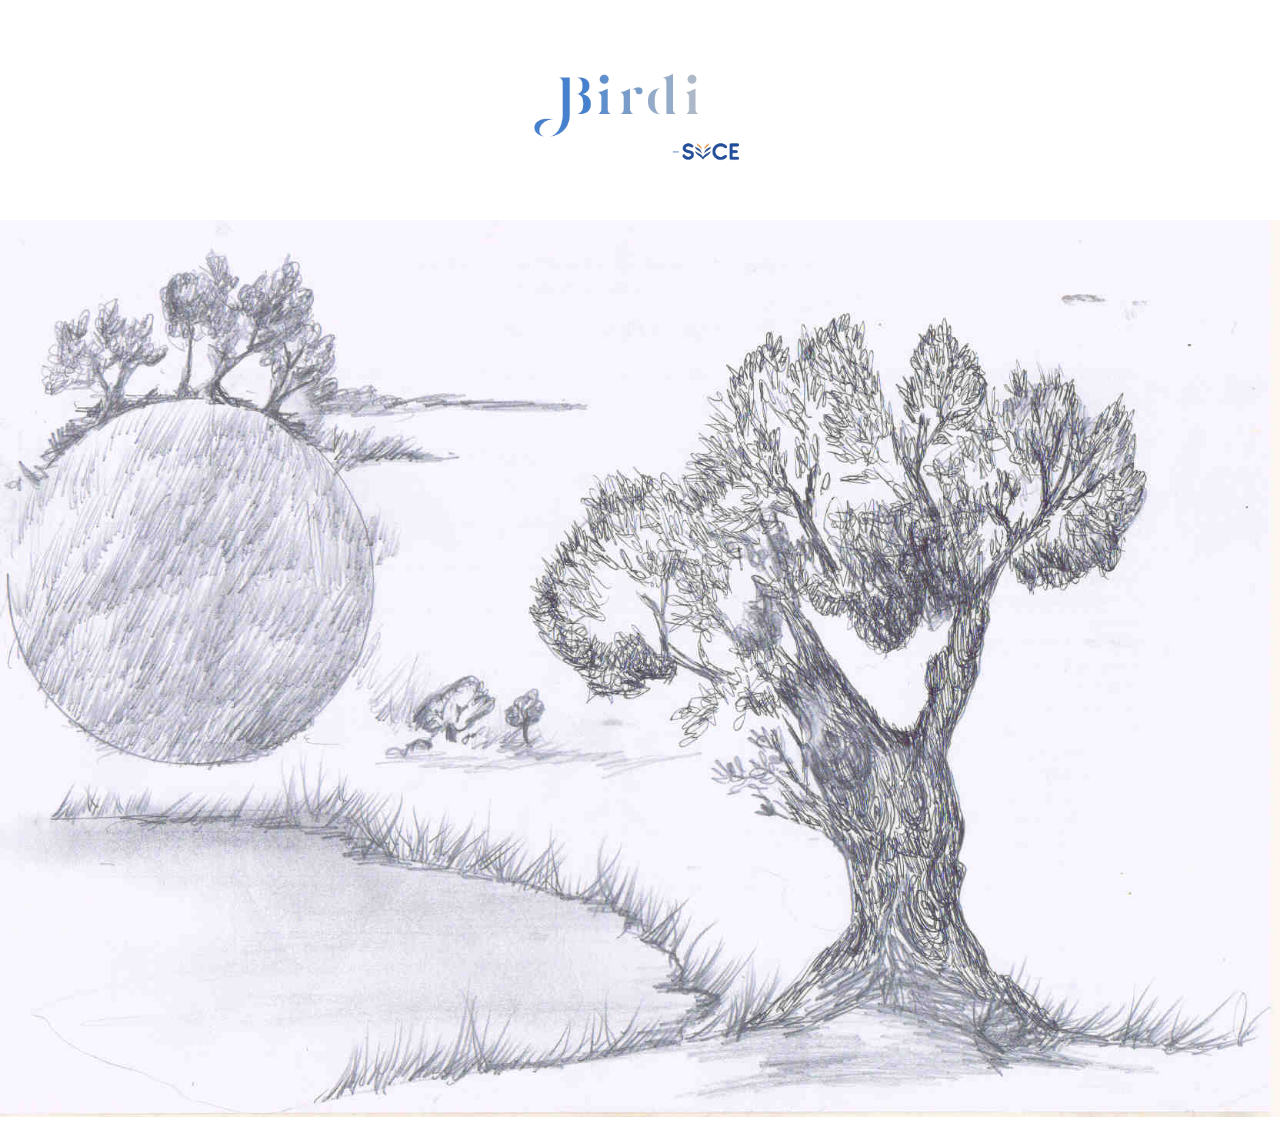
<file: testingbirdsapp.github.io-main/index.html>
<!DOCTYPE html>
<html lang="en">
<head>
    <meta charset="UTF-8">
    <meta name="viewport" content="width=device-width, initial-scale=1.0">
    <title>BIRDI -SVCE</title>
    <link rel="stylesheet" href="style.css">
</head>
<body>
    <div id="landscape-container">
        <img id="landscape-img" src="landscape.jpg" alt="Landscape Image">
        <div id="birds-container"></div>
    </div>
    <div id="bird-info-container"></div>
    <div id="logo-container">
        <img src="logo.png" alt="Birdi -SVCE">
    </div>
    <script src="script.js"></script>
</body>
</html>
</file>
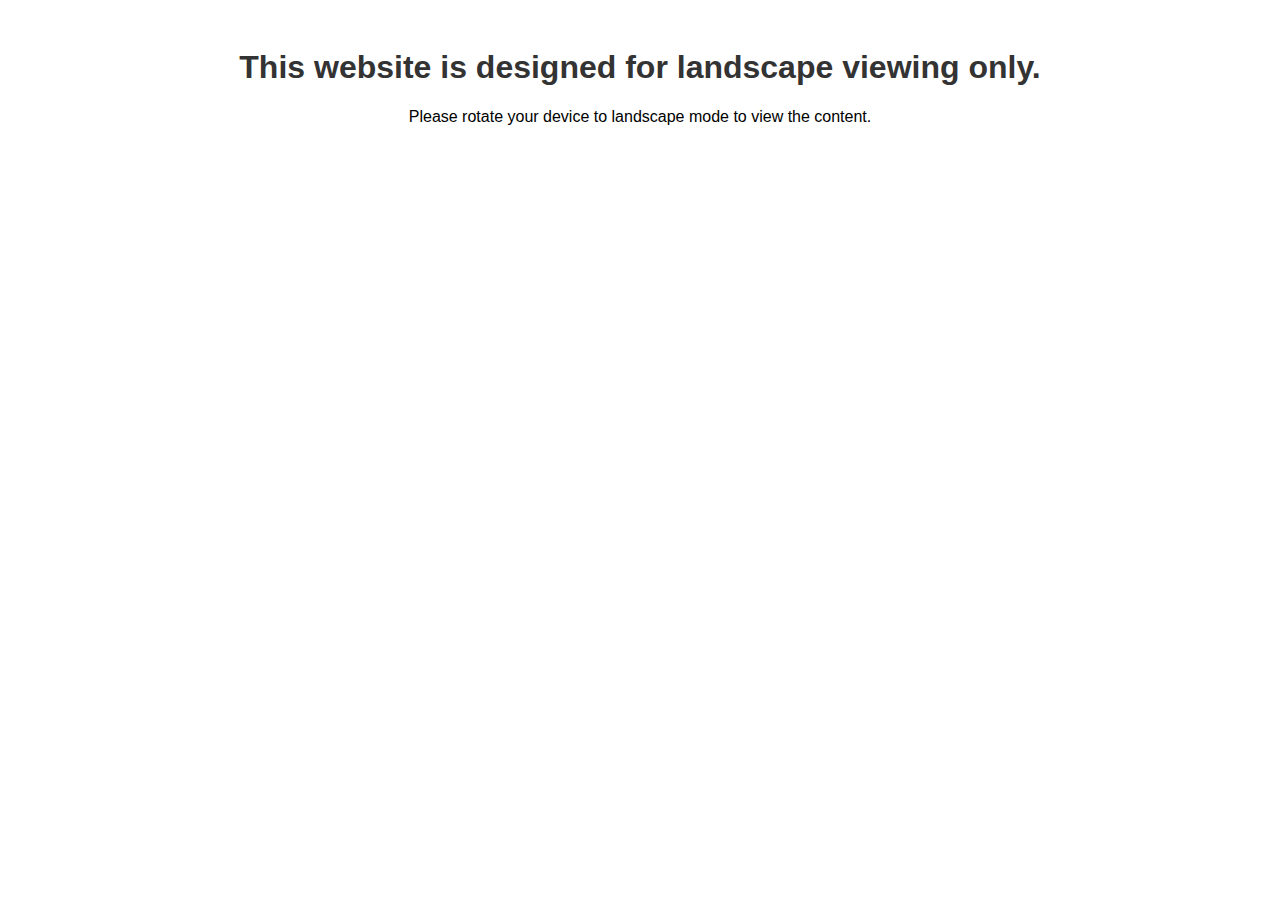
<file: testingbirdsapp.github.io-main/landscape-only.html>
<!DOCTYPE html>
<html lang="en">
<head>
    <meta charset="UTF-8">
    <meta name="viewport" content="width=device-width, initial-scale=1.0">
    <title>Landscape Only</title>
    <style>
        body {
            font-family: Arial, sans-serif;
            text-align: center;
            padding: 20px;
        }
        h1 {
            color: #333;
        }
    </style>
</head>
<body>
    <h1>This website is designed for landscape viewing only.</h1>
    <p>Please rotate your device to landscape mode to view the content.</p>
</body>
</html>
</file>
<file: testingbirdsapp.github.io-main/style.css>
/* style.css */
body, html {
    margin: 0;
    padding: 0;
    font-family: Arial, sans-serif;
}

#landscape-container {
    margin-top: 220px;
    position: relative;
    max-width: 100%;
}

#landscape-img {
    width: 100%;
}

.bird-icon {
    position: absolute;
    cursor: pointer;
}

#bird-info {
    position: fixed;
    top: 80%;
    left: 80%;
    transform: translate(-50%, -50%);
    background-color: white;
    padding: 20px;
    border: 1px solid #ccc;
    box-shadow: 0 0 10px rgba(0, 0, 0, 0.1);
    max-height: 70%; /* Adjust the max height as needed */
    max-width: 60%; /* Adjust the max width as needed */
    overflow: auto; /* Make the section scrollable */
}



.hidden {
    display: none;
}
.modal {
    display: flex;
    align-items: center;
    justify-content: center;
    position: fixed;
    top: 0;
    left: 0;
    width: 100%;
    height: 100%;
    background-color: rgba(0, 0, 0, 0.343);
    z-index: 9999;
}

.modal-content {
    background-color: #fcf7f7;
    padding: 20px;
    border-radius: 8px;
    box-shadow: 0 0 10px rgba(0, 0, 0, 0.5);
}

.close-btn {
    position: absolute;
    top: 50px;
    right: 5px;
    cursor: pointer;
    font-size: 40px; /* Increase font size */
    color: red;
    padding: 10px; /* Adjust padding as needed */
}


.bird-image {
    max-width: 100%;
    max-height: 600px; /* Adjust this value as needed */
}
#logo-container {
    position: fixed;
    top: 50px; /* Adjust this value as needed */
    left: 50%;
    transform: translateX(-50%);
    z-index: 999; /* Ensure it appears above other content */
}

#logo-container img {
    max-width: 220px; /* Adjust this value as needed */
}
</file>
